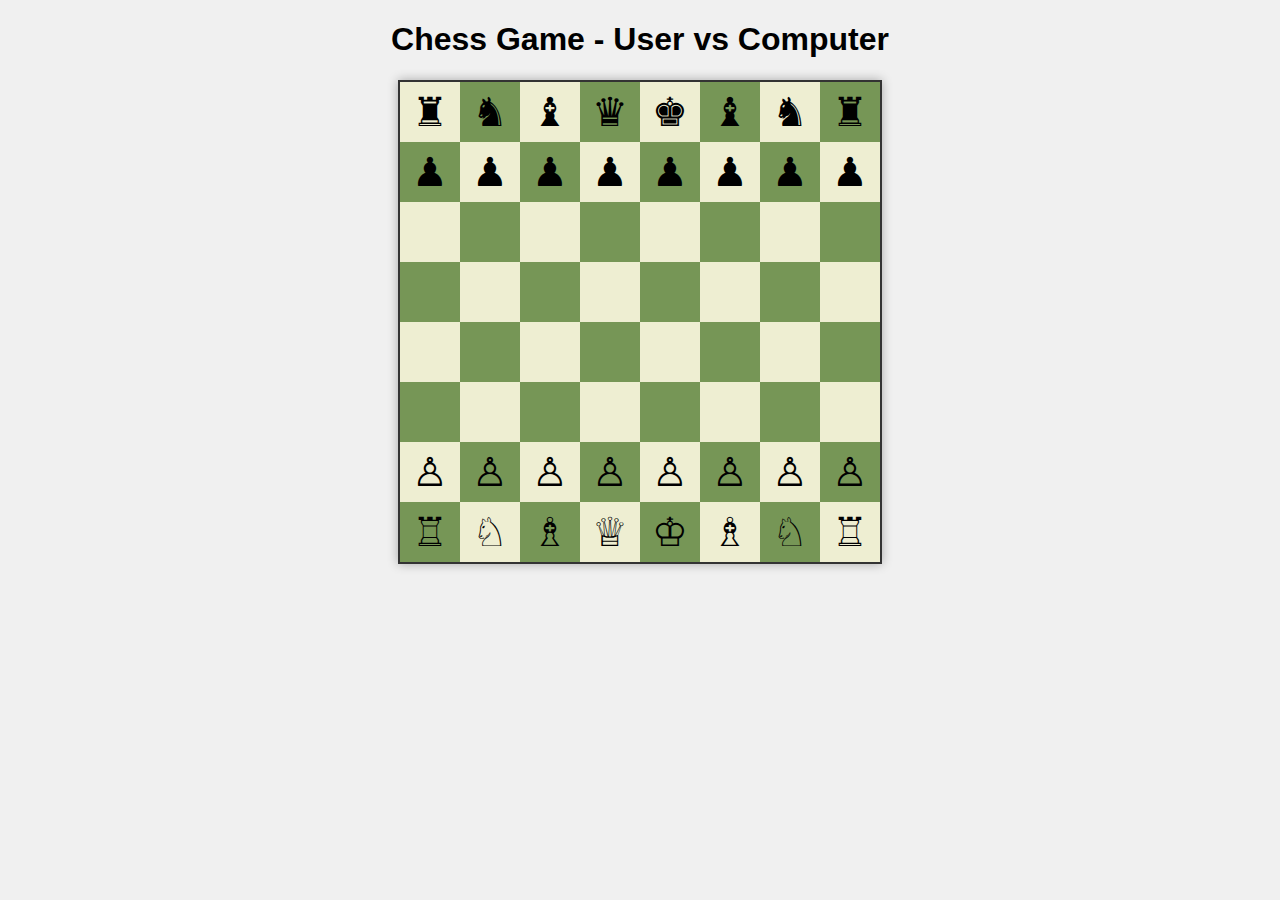
<file: ai game/chess-game/index.html>
<!DOCTYPE html>
<html lang="en">
<head>
    <meta charset="UTF-8" />
    <meta name="viewport" content="width=device-width, initial-scale=1" />
    <title>Chess Game - User vs Computer</title>
    <link rel="stylesheet" href="style.css" />
</head>
<body>
    <h1>Chess Game - User vs Computer</h1>
    <div id="chessboard"></div>
    <div id="status"></div>
    <script src="board.js"></script>
    <script src="moves.js"></script>
    <script src="ai.js"></script>
    <script src="main.js"></script>
</body>
</html>
</file>
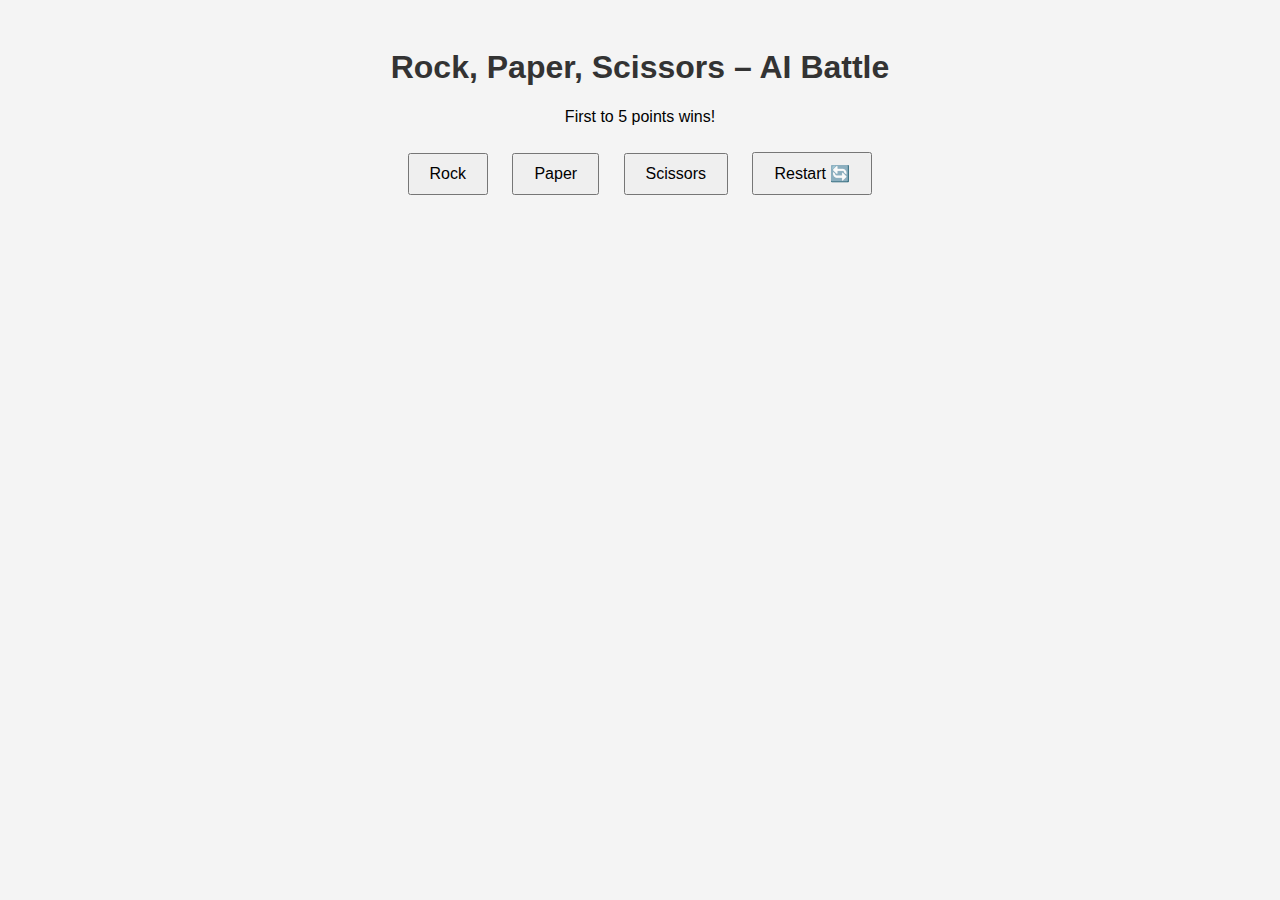
<file: ai game/rps/index.html>
<!DOCTYPE html>
<html lang="en">
<head>
  <meta charset="UTF-8" />
  <meta name="viewport" content="width=device-width, initial-scale=1.0" />
  <title>Rock Paper Scissors - Minimax AI</title>
  <link rel="stylesheet" href="style.css" />
</head>
<body>
  <h1>Rock, Paper, Scissors – AI Battle</h1>
  <p>First to 5 points wins!</p>
  <div>
    <button class="btn" onclick="play('rock')">Rock</button>
    <button class="btn" onclick="play('paper')">Paper</button>
    <button class="btn" onclick="play('scissors')">Scissors</button>
    <button class="btn" onclick="restartGame()">Restart 🔄</button>
  </div>
  <div id="result"></div>
  <script src="script.js"></script>
</body>
</html>
</file>
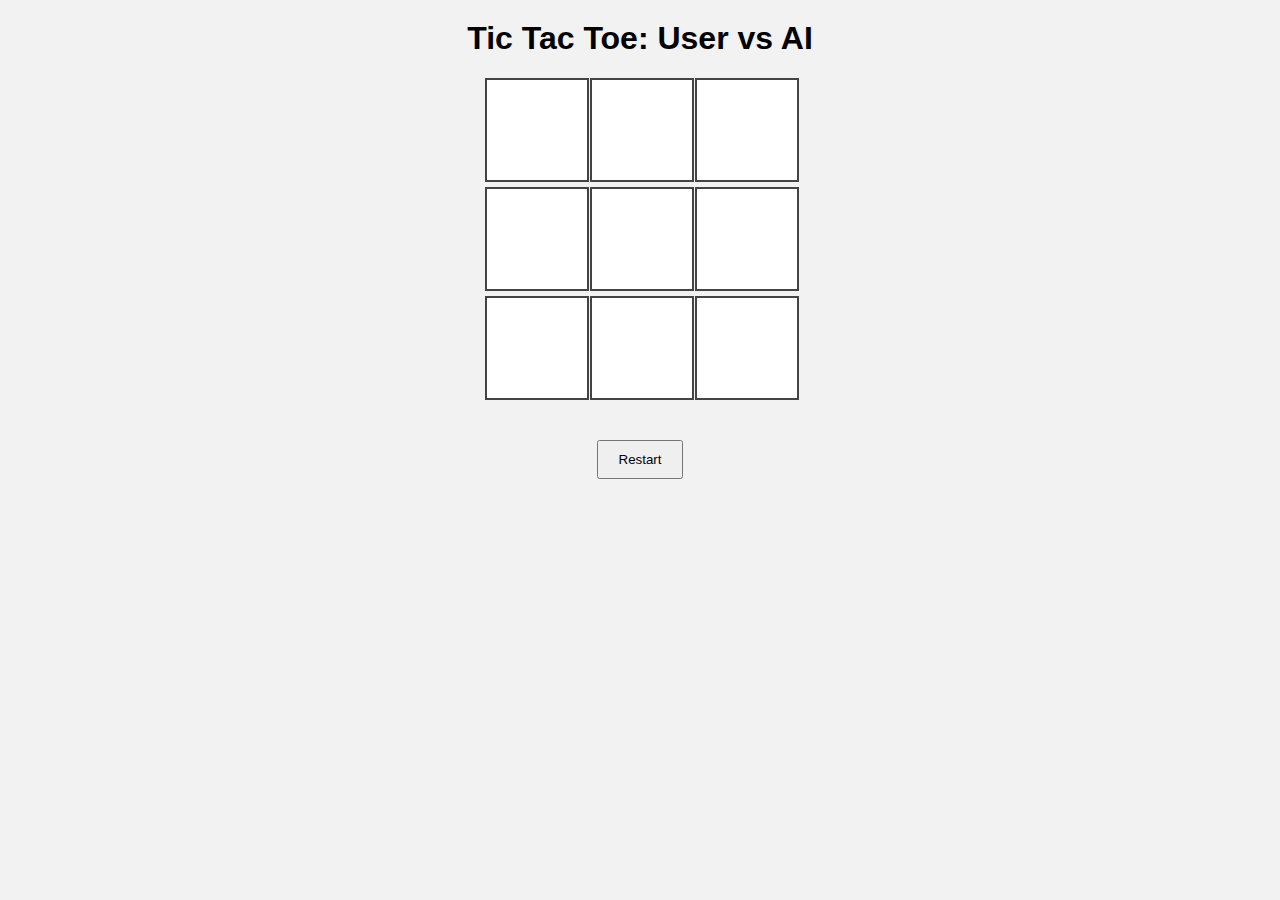
<file: ai game/Tic-tac-toee/index.html>
<!DOCTYPE html>
<html lang="en">
<head>
  <meta charset="UTF-8" />
  <meta name="viewport" content="width=device-width, initial-scale=1.0"/>
  <title>Tic Tac Toe AI</title>
  <link rel="stylesheet" href="style.css" />
</head>
<body>
  <h1>Tic Tac Toe: User vs AI</h1>
  <div class="board" id="board"></div>
  <p id="status"></p>
  <button onclick="startGame()">Restart</button>

  <script src="script.js"></script>
</body>
</html>
</file>
<file: ai game/chess-game/style.css>
body {
    font-family: Arial, sans-serif;
    text-align: center;
    margin: 20px;
    background-color: #f0f0f0;
}

#chessboard {
    width: 480px;
    height: 480px;
    margin: 20px auto;
    display: grid;
    grid-template-columns: repeat(8, 1fr);
    grid-template-rows: repeat(8, 1fr);
    border: 2px solid #333;
    box-shadow: 0 0 10px rgba(0,0,0,0.3);
}

.square {
    width: 60px;
    height: 60px;
    line-height: 60px;
    font-size: 40px;
    cursor: pointer;
    user-select: none;
}

.light {
    background-color: #eeeed2;
}

.dark {
    background-color: #769656;
}

.selected {
    outline: 3px solid #f00;
}

#status {
    margin-top: 10px;
    font-weight: bold;
    font-size: 18px;
}

.highlight {
    outline: 3px solid #00f;
}
</file>
<file: ai game/rps/style.css>
body {
  font-family: Arial, sans-serif;
  text-align: center;
  padding: 20px;
  background-color: #f4f4f4;
}
h1 {
  color: #333;
}
.btn {
  padding: 10px 20px;
  margin: 10px;
  font-size: 16px;
  cursor: pointer;
}
#result {
  font-size: 20px;
  margin-top: 20px;
}
</file>
<file: ai game/Tic-tac-toee/style.css>
body {
  font-family: sans-serif;
  text-align: center;
  background: #f2f2f2;
}

h1 {
  margin-top: 20px;
}

.board {
  display: grid;
  grid-template-columns: repeat(3, 100px);
  grid-gap: 5px;
  margin: 20px auto;
  width: 310px;
}

.cell {
  width: 100px;
  height: 100px;
  background: white;
  font-size: 48px;
  display: flex;
  align-items: center;
  justify-content: center;
  cursor: pointer;
  border: 2px solid #444;
}

.cell:hover {
  background: #f0f0f0;
}

button {
  margin-top: 20px;
  padding: 10px 20px;
}
</file>
